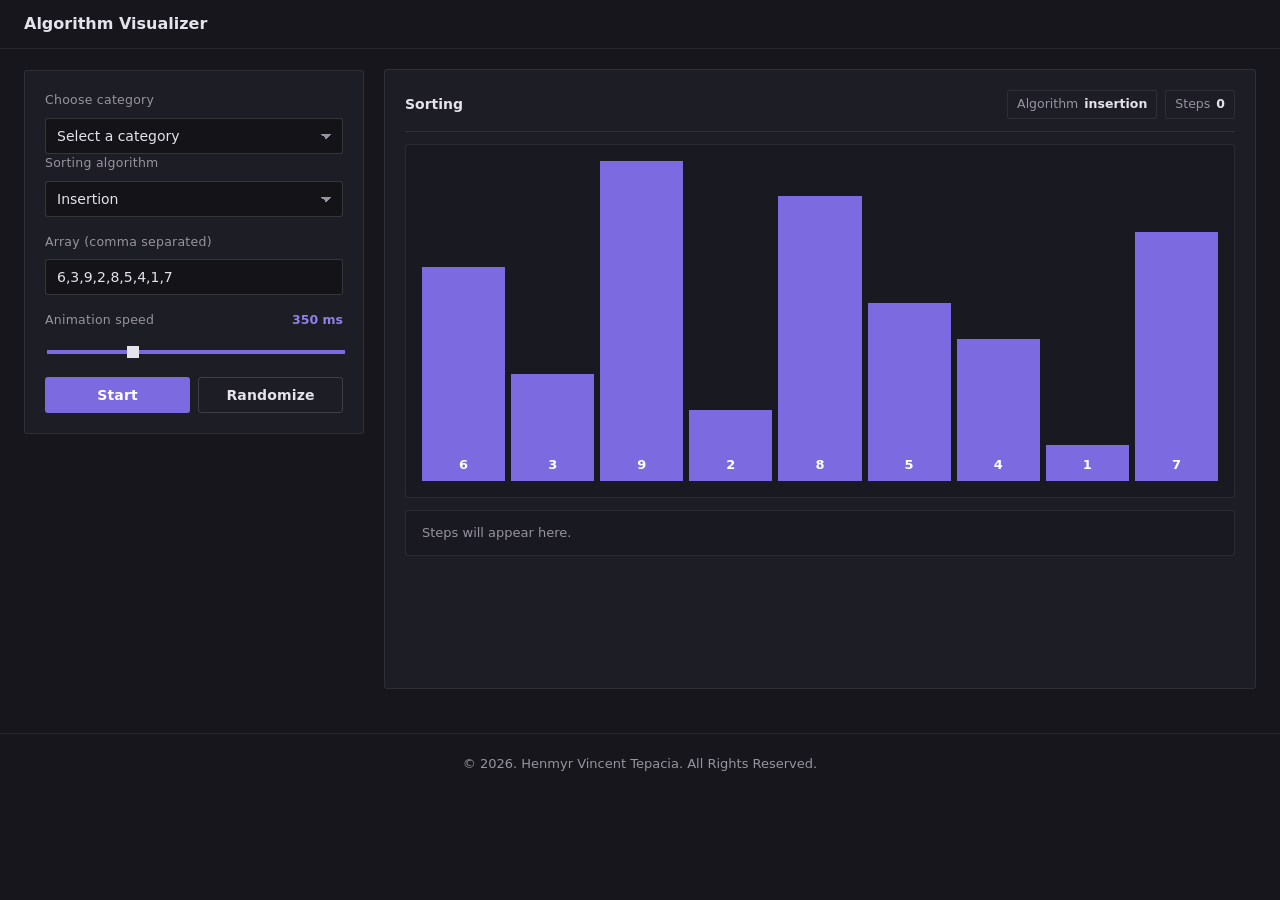
<file: index.html>
<!DOCTYPE html>
<html lang="en">
<head>
  <meta charset="utf-8"/>
  <meta content="width=device-width,initial-scale=1" name="viewport"/>
  <title>Algorithm Visualizer</title>
  <link rel="stylesheet" href="styles.css"/>
</head>
<body>
<header>
  <h1>Algorithm Visualizer</h1>
</header>

<main>
  <!-- ============================ CONTROLS ============================ -->
  <div class="left">
    <div class="card">
      <div class="field">
        <label for="category">Choose category</label>
        <select id="category">
          <option value="">Select a category</option>
          <option value="sort">Sorting</option>
          <option value="search">Searching</option>
          <option value="string">String Searching</option>
          <option value="greedy">Greedy Algorithms</option>
          <option value="graph">Graph Algorithms</option>
          <option value="converter">Number Converters</option>
          <option value="prime">Prime</option>
          <option value="crypto">Cryptography</option>
          <option value="more">More</option>
        </select>
      </div>

      <!-- --------------------------- SORT --------------------------- -->
      <div class="section" id="sortSettings">
        <div class="field">
          <label for="sortAlgo">Sorting algorithm</label>
          <select id="sortAlgo">
            <option value="insertion">Insertion</option>
            <option value="selection">Selection</option>
            <option value="bubble">Bubble</option>
            <option value="merge">Merge</option>
            <option value="quick">Quick</option>
            <option value="heap">Heap</option>
            <option value="counting">Counting</option>
            <option value="radix">Radix</option>
            <option value="bucket">Bucket</option>
            <option value="shell">Shell</option>
            <option value="comb">Comb</option>
            <option value="tim">Tim</option>
            <option value="tree">Tree</option>
            <option value="tournament">Tournament</option>
          </select>
        </div>
        <div class="field">
          <label for="sortArray">Array (comma separated)</label>
          <input id="sortArray" value="6,3,9,2,8,5,4,1,7"/>
        </div>
        <div class="field">
          <div class="field-row">
            <label for="delayInput">Animation speed</label>
            <span class="field-value" id="speedPill">250 ms</span>
          </div>
          <input id="delayInput" type="range" min="20" max="1200" step="10" value="350"/>
        </div>
        <div class="controls">
          <button id="sortStartBtn">Start</button>
          <button id="sortRandBtn" class="ghost">Randomize</button>
        </div>
      </div>

      <!-- --------------------------- SEARCH --------------------------- -->
      <div class="section" id="searchSettings">
        <div class="field">
          <label for="searchAlgo">Search algorithm</label>
          <select id="searchAlgo">
            <option value="linear">Linear</option>
            <option value="binary">Binary</option>
            <option value="jump">Jump</option>
            <option value="exponential">Exponential</option>
            <option value="interpolation">Interpolation</option>
            <option value="ternary">Ternary</option>
            <option value="fibonacci">Fibonacci</option>
          </select>
        </div>
        <div class="field">
          <label for="searchArray">Array (comma separated)</label>
          <input id="searchArray" value="1,3,5,7,9,11"/>
        </div>
        <div class="field">
          <label for="searchTarget">Target</label>
          <input id="searchTarget" value="7"/>
        </div>
        <div class="controls">
          <button id="searchStartBtn">Start</button>
          <button id="searchResetBtn" class="ghost">Reset</button>
        </div>
      </div>

      <!-- --------------------------- STRING --------------------------- -->
      <div class="section" id="stringSettings">
        <div class="field">
          <label for="stringAlgo">String algorithm</label>
          <select id="stringAlgo">
            <option value="naive">Naive</option>
            <option value="kmp">KMP</option>
            <option value="rabin">Rabin-Karp</option>
            <option value="bm">Boyer-Moore (Bad Character)</option>
          </select>
        </div>
        <div class="field">
          <label for="textInput">Text</label>
          <input id="textInput" value="ababcabcabababd"/>
        </div>
        <div class="field">
          <label for="patternInput">Pattern</label>
          <input id="patternInput" value="ababd"/>
        </div>
        <div class="controls">
          <button id="stringStartBtn">Start</button>
          <button id="stringResetBtn" class="ghost">Reset</button>
        </div>
      </div>

      <!-- --------------------------- GREEDY --------------------------- -->
      <div class="section" id="greedySettings">
        <div class="field">
          <label for="greedyAlgo">Greedy algorithm</label>
          <select id="greedyAlgo">
            <option value="activity">Activity Selection</option>
            <option value="knapsack">0/1 Knapsack</option>
            <option value="egypt">Egyptian Fraction</option>
            <option value="jobseq">Job Sequencing</option>
            <option value="huffman">Huffman Coding</option>
          </select>
        </div>

        <div id="g-activity">
          <div class="field">
            <label for="activityInput">Activities (start,end;start,end;...)</label>
            <input id="activityInput" value="1,3;2,5;4,7;6,9;8,10;0,2"/>
          </div>
          <div class="controls">
            <button id="activityStartBtn">Run Activity Selection</button>
          </div>
        </div>

        <div id="g-knapsack" style="display:none">
          <div class="field">
            <label for="knapItems">Items (weight,value;weight,value;...)</label>
            <input id="knapItems" value="2,10;3,15;5,20;7,25;1,5"/>
          </div>
          <div class="field">
            <label for="knapCapacity">Capacity</label>
            <input id="knapCapacity" type="number" value="15" min="1"/>
          </div>
          <div class="controls">
            <button id="knapStartBtn">Solve Knapsack</button>
          </div>
        </div>

        <div id="g-egypt" style="display:none">
          <div class="field">
            <label for="egyptNum">Numerator</label>
            <input id="egyptNum" type="number" value="6"/>
          </div>
          <div class="field">
            <label for="egyptDen">Denominator</label>
            <input id="egyptDen" type="number" value="14"/>
          </div>
          <div class="controls">
            <button id="egyptStartBtn">Decompose</button>
          </div>
        </div>

        <div id="g-jobseq" style="display:none">
          <div class="field">
            <label for="jobInput">Jobs (id,deadline,profit;...)</label>
            <input id="jobInput" value="a,2,100;b,1,19;c,2,27;d,1,25;e,3,15"/>
          </div>
          <div class="controls">
            <button id="jobStartBtn">Schedule Jobs</button>
          </div>
        </div>

        <div id="g-huffman" style="display:none">
          <div class="field">
            <label for="hufInput">Text for Huffman coding</label>
            <input id="hufInput" value="hello world"/>
          </div>
          <div class="controls">
            <button id="runHufBtn">Build Huffman Tree</button>
          </div>
        </div>
      </div>

      <!-- -------------------------- CONVERTER -------------------------- -->
      <div class="section" id="converterSettings">
        <div class="field">
          <label for="convMode">Mode</label>
          <select id="convMode">
            <option value="dec2others">Decimal to Binary / Octal / Hex</option>
            <option value="bin2others">Binary to Octal / Decimal / Hex</option>
            <option value="oct2others">Octal to Binary / Decimal / Hex</option>
            <option value="hex2others">Hex to Binary / Octal / Decimal</option>
            <option value="math">Arithmetic Operation</option>
            <option value="modulo">Modulo Operation</option>
          </select>
        </div>

        <div id="regularConversion">
          <div class="field">
            <label id="convInputLabel" for="convInput">Enter value</label>
            <input id="convInput" value="123"/>
          </div>
        </div>

        <div id="mathOperations" style="display:none">
          <div class="field">
            <label for="mathOperation">Operation</label>
            <select id="mathOperation">
              <option value="add">Addition</option>
              <option value="subtract">Subtraction</option>
              <option value="multiply">Multiplication</option>
              <option value="divide">Division</option>
            </select>
          </div>
          <div class="field">
            <label for="mathBase">Base</label>
            <select id="mathBase">
              <option value="2">Binary (Base 2)</option>
              <option value="8">Octal (Base 8)</option>
              <option value="10" selected>Decimal (Base 10)</option>
              <option value="16">Hexadecimal (Base 16)</option>
            </select>
          </div>
          <div class="field">
            <label for="mathNum1">Operands</label>
            <div class="inline-inputs">
              <input type="text" id="mathNum1" placeholder="e.g. 1011.101"/>
              <span class="op" id="mathOpSymbol">+</span>
              <input type="text" id="mathNum2" placeholder="e.g. 110.011"/>
            </div>
            <div class="hint">Floating point values are supported.</div>
          </div>
        </div>

        <div id="moduloOperations" style="display:none">
          <div class="field">
            <label for="moduloBase">Base</label>
            <select id="moduloBase">
              <option value="2">Binary (Base 2)</option>
              <option value="8">Octal (Base 8)</option>
              <option value="10" selected>Decimal (Base 10)</option>
              <option value="16">Hexadecimal (Base 16)</option>
            </select>
          </div>
          <div class="field">
            <label for="moduloNum1">Operands</label>
            <div class="inline-inputs">
              <input type="text" id="moduloNum1" placeholder="Dividend"/>
              <span class="op">mod</span>
              <input type="text" id="moduloNum2" placeholder="Divisor"/>
            </div>
            <div class="hint">Modulo accepts whole numbers only.</div>
          </div>
        </div>

        <div class="controls" id="regularConversionButton">
          <button id="convRunBtn">Convert</button>
        </div>
      </div>

      <!-- ---------------------------- GRAPH ---------------------------- -->
      <div class="section" id="graphSettings">
        <div class="field">
          <div class="field-row">
            <label for="nodeCount">Number of nodes</label>
            <span class="field-value" id="nodeCountLabel">6</span>
          </div>
          <div class="stepper">
            <button class="ghost icon" id="nodeMinusBtn" title="Remove a node">-</button>
            <input id="nodeCount" type="number" value="6" min="2" max="26"/>
            <button class="ghost icon" id="nodePlusBtn" title="Add a node">+</button>
          </div>
        </div>

        <div class="field">
          <label>Node values</label>
          <div class="node-values" id="nodeValues"></div>
          <div class="hint">Type a new number in any chip, or double-click a node on the canvas.</div>
        </div>

        <div class="field">
          <div class="field-row">
            <label for="edgeDensity">Edge density</label>
            <span class="field-value" id="edgeDensityLabel">60%</span>
          </div>
          <input id="edgeDensity" type="range" min="10" max="100" step="5" value="60"/>
        </div>

        <div class="field">
          <label for="graphAlgo">Algorithm</label>
          <select id="graphAlgo">
            <option value="kruskal">Kruskal</option>
            <option value="prim">Prim</option>
            <option value="boruvka">Boruvka</option>
            <option value="dijkstra">Dijkstra</option>
            <option value="dial">Dial</option>
          </select>
        </div>

        <div class="field">
          <div class="field-row">
            <label for="graphDelay">Animation speed</label>
            <span class="field-value" id="graphSpeedLabel">600 ms</span>
          </div>
          <input id="graphDelay" type="range" min="80" max="1600" step="20" value="600"/>
        </div>

        <div class="controls">
          <button id="runGraphBtn">Run Algorithm</button>
          <button id="genGraphBtn" class="ghost">New Graph</button>
        </div>
        <div class="hint" id="graphInfo">Generate a graph to begin.</div>
      </div>

      <!-- ---------------------------- PRIME ---------------------------- -->
      <div class="section" id="primeSettings">
        <div class="field">
          <label for="primeAlgo">Prime algorithm</label>
          <select id="primeAlgo">
            <option value="trial">Trial Division</option>
            <option value="sieve">Sieve of Eratosthenes</option>
            <option value="fermat">Fermat Test</option>
            <option value="miller">Miller-Rabin</option>
            <option value="aks">AKS (simplified)</option>
          </select>
        </div>
        <div class="field">
          <label for="primeN">Enter a value</label>
          <input id="primeN" type="number" value="50" min="2"/>
        </div>
        <div class="controls">
          <button id="primeStartBtn">Start</button>
        </div>
      </div>

      <!-- --------------------------- CRYPTO --------------------------- -->
      <div class="section" id="cryptoSettings">
        <div class="field">
          <label for="cryptoAlgo">Cipher algorithm</label>
          <select id="cryptoAlgo">
            <option value="caesar">Caesar Cipher</option>
            <option value="railfence">Rail Fence Cipher</option>
            <option value="onetimepad">One-Time Pad</option>
            <option value="columnar">Columnar Transposition</option>
            <option value="vernam">Vernam Cipher</option>
            <option value="playfair">Playfair Cipher</option>
            <option value="vigenere">Vigenere Cipher</option>
            <option value="affine">Affine Cipher</option>
            <option value="scytale">Scytale Cipher</option>
            <option value="hill">Hill Cipher</option>
            <option value="substitution">Substitution Cipher</option>
            <option value="transposition">Transposition Cipher</option>
            <option value="sha256">SHA-256 Hash</option>
            <option value="monoalphabetic">Monoalphabetic Cipher</option>
            <option value="polyalphabetic">Polyalphabetic Cipher</option>
            <option value="product">Product Cipher</option>
            <option value="rsa">RSA Algorithm</option>
            <option value="diffiehellman">Diffie-Hellman Key Exchange</option>
          </select>
        </div>
        <div class="field">
          <label for="cryptoInput">Input text</label>
          <input id="cryptoInput" value="HELLO WORLD" placeholder="Enter text to process"/>
        </div>
        <div class="field" id="cryptoKeyContainer">
          <label for="cryptoKey">Key</label>
          <input id="cryptoKey" value="3" placeholder="Enter key"/>
        </div>
        <div id="cryptoAdditionalInputs" style="display:none"></div>
        <div class="controls">
          <button id="cryptoEncryptBtn">Encrypt</button>
          <button id="cryptoDecryptBtn" class="ghost">Decrypt</button>
          <button id="cryptoAnalyzeBtn" class="ghost" style="display:none">Analyze</button>
        </div>
      </div>

      <!-- ---------------------------- MORE ---------------------------- -->
      <div class="section" id="moreSettings">
        <div class="field">
          <label for="moreAlgo">More algorithms</label>
          <select id="moreAlgo">
            <option value="gcd">GCD &amp; LCM (Euclidean)</option>
            <option value="lcm">LCM Calculation</option>
            <option value="extended-euclidean">Extended Euclidean</option>
            <option value="chinese-remainder">Chinese Remainder Theorem</option>
          </select>
        </div>
        <div class="field">
          <label for="moreA">First input</label>
          <input id="moreA" placeholder="a / first number"/>
        </div>
        <div class="field">
          <label for="moreB">Second input</label>
          <input id="moreB" placeholder="b / second number"/>
          <div class="hint">Chinese Remainder Theorem: enter pairs such as 2,3;3,5;2,7</div>
        </div>
        <div class="controls">
          <button id="moreStartBtn">Start</button>
          <button id="moreResetBtn" class="ghost">Reset</button>
        </div>
      </div>
    </div>
  </div>

  <!-- ============================ VISUALS ============================ -->
  <div class="vis card" id="visualArea">

    <!-- Sorting -->
    <div class="vis-panel" id="sortVis" style="display:none">
      <div class="vis-head">
        <h2>Sorting</h2>
        <div class="vis-meta">
          <span class="pill">Algorithm <b id="curSortAlgo">-</b></span>
          <span class="pill">Steps <b id="stepCount">0</b></span>
        </div>
      </div>
      <div class="stage">
        <div class="bars" id="barsArea"></div>
      </div>
      <div id="treeCanvasWrap" style="display:none">
        <canvas height="400" id="treeCanvas" width="1200"></canvas>
      </div>
      <div class="outputBox log small" id="sortLog">Steps will appear here.</div>
    </div>

    <!-- Searching -->
    <div class="vis-panel" id="searchVis" style="display:none">
      <div class="vis-head">
        <h2>Searching</h2>
      </div>
      <div class="stage">
        <div class="sboxes" id="searchBoxes"></div>
      </div>
      <div class="outputBox" id="searchResult">Status: idle</div>
      <div class="outputBox log small" id="searchLog">Steps will appear here.</div>
    </div>

    <!-- String -->
    <div class="vis-panel" id="stringVis" style="display:none">
      <div class="vis-head">
        <h2>String Searching</h2>
      </div>
      <div class="stage">
        <div class="textBox" id="textBox"></div>
      </div>
      <div class="outputBox" id="stringResult">Status: idle</div>
      <div class="outputBox log small" id="stringLog">Steps will appear here.</div>
    </div>

    <!-- Greedy -->
    <div class="vis-panel" id="greedyVis" style="display:none">
      <div class="vis-head">
        <h2>Greedy Algorithms</h2>
      </div>

      <div id="g-activity-vis" style="display:none">
        <div class="outputBox" id="g-activity-result">No result yet.</div>
        <div class="outputBox log small" id="g-activity-steps" style="margin-top:12px">Steps will appear here.</div>
      </div>

      <div id="g-knap-vis" style="display:none">
        <div class="outputBox" id="g-knap-result">No result yet.</div>
        <div class="outputBox log small" id="g-knap-steps" style="margin-top:12px">Steps will appear here.</div>
      </div>

      <div id="g-egypt-vis" style="display:none">
        <div class="outputBox" id="g-egypt-result">No result yet.</div>
        <div class="outputBox log small" id="g-egypt-steps" style="margin-top:12px">Steps will appear here.</div>
      </div>

      <div id="g-job-vis" style="display:none">
        <div class="outputBox" id="g-job-result">No result yet.</div>
        <div class="outputBox log small" id="g-job-steps" style="margin-top:12px">Steps will appear here.</div>
      </div>

      <div id="g-huf-vis" style="display:none">
        <div class="zoom-controls">
          <span>Zoom</span>
          <span id="zoomLevel">100%</span>
          <span style="margin-left:auto">Scroll to zoom, drag to pan, double-click to reset</span>
        </div>
        <div class="canvas-container" style="height:520px; margin-top:12px">
          <canvas id="hufCanvas"></canvas>
        </div>
        <div class="outputBox" id="hufVisBox" style="margin-top:12px">No result yet.</div>
      </div>
    </div>

    <!-- Converter -->
    <div class="vis-panel" id="converterVis" style="display:none">
      <div class="vis-head">
        <h2>Number Converters</h2>
      </div>
      <div class="outputBox" id="converterOutput">No conversion yet.</div>
      <div class="centered-steps-container">
        <div class="math-steps" id="mathStepsBox" style="display:none">
          <label>Calculation steps</label>
          <div class="steps-content" id="mathStepsContent">No calculation steps yet.</div>
        </div>
      </div>
    </div>

    <!-- Graph -->
    <div class="vis-panel" id="graphVis" style="display:none">
      <div class="vis-head">
        <h2>Graph Algorithms</h2>
        <div class="vis-meta">
          <span class="pill">Nodes <b id="graphNodeStat">0</b></span>
          <span class="pill">Edges <b id="graphEdgeStat">0</b></span>
        </div>
      </div>
      <div class="graph-stage" id="graphStage">
        <canvas id="graphCanvas"></canvas>
      </div>
      <div class="hint">Drag a node to move it. Double-click a node to change its number, or double-click an edge weight to change it.</div>
      <div class="outputBox" id="graphResult">No graph generated.</div>
      <div class="outputBox log small" id="graphSteps">Steps will appear here.</div>
    </div>

    <!-- Prime -->
    <div class="vis-panel" id="primeVis" style="display:none">
      <div class="vis-head">
        <h2>Prime</h2>
      </div>
      <div class="stage">
        <div class="gridNums" id="primeGrid"></div>
      </div>
      <div class="outputBox log small" id="primeLog">Steps will appear here.</div>
    </div>

    <!-- Crypto -->
    <div class="vis-panel" id="cryptoVis" style="display:none">
      <div class="vis-head">
        <h2>Cryptography</h2>
      </div>
      <div class="outputBox" id="cryptoResult">No operation performed yet.</div>
      <div class="outputBox log small" id="cryptoSteps">Steps will appear here.</div>
      <div class="outputBox log small" id="cryptoDetails">Additional details will appear here.</div>
    </div>

    <!-- More -->
    <div class="vis-panel" id="moreVis" style="display:none">
      <div class="vis-head">
        <h2>More Algorithms</h2>
      </div>
      <div class="outputBox" id="moreLog">Idle</div>
      <div class="outputBox log small" id="moreVisBox">Results will appear here.</div>
    </div>

  </div>
</main>

<footer>&copy; 2026. Henmyr Vincent Tepacia. All Rights Reserved.</footer>
<script src="app.js"></script>
</body>
</html>
</file>
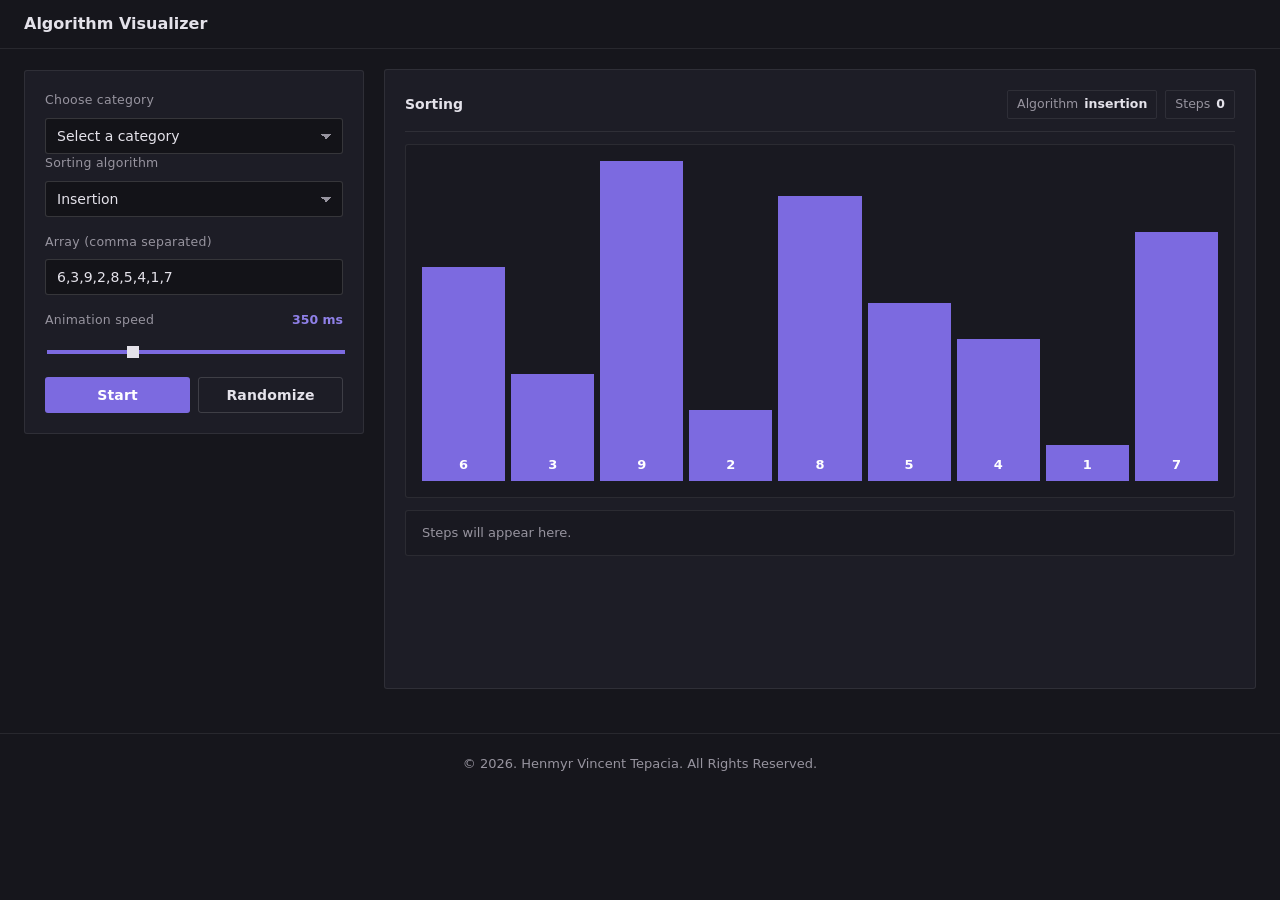
<file: public/index.html>
<!DOCTYPE html>
<html lang="en">
<head>
  <meta charset="utf-8"/>
  <meta content="width=device-width,initial-scale=1" name="viewport"/>
  <title>Algorithm Visualizer</title>
  <link rel="stylesheet" href="styles.css"/>
</head>
<body>
<header>
  <h1>Algorithm Visualizer</h1>
</header>

<main>
  <!-- ============================ CONTROLS ============================ -->
  <div class="left">
    <div class="card">
      <div class="field">
        <label for="category">Choose category</label>
        <select id="category">
          <option value="">Select a category</option>
          <option value="sort">Sorting</option>
          <option value="search">Searching</option>
          <option value="string">String Searching</option>
          <option value="greedy">Greedy Algorithms</option>
          <option value="graph">Graph Algorithms</option>
          <option value="converter">Number Converters</option>
          <option value="prime">Prime</option>
          <option value="crypto">Cryptography</option>
          <option value="more">More</option>
        </select>
      </div>

      <!-- ---------------------------- SORT ---------------------------- -->
      <div class="section" id="sortSettings">
        <div class="field">
          <label for="sortAlgo">Sorting algorithm</label>
          <select id="sortAlgo">
            <option value="insertion">Insertion</option>
            <option value="selection">Selection</option>
            <option value="bubble">Bubble</option>
            <option value="merge">Merge</option>
            <option value="quick">Quick</option>
            <option value="heap">Heap</option>
            <option value="counting">Counting</option>
            <option value="radix">Radix</option>
            <option value="bucket">Bucket</option>
            <option value="shell">Shell</option>
            <option value="comb">Comb</option>
            <option value="tim">Tim</option>
            <option value="tree">Tree</option>
            <option value="tournament">Tournament</option>
          </select>
        </div>
        <div class="field">
          <label for="sortArray">Array (comma separated)</label>
          <input id="sortArray" value="6,3,9,2,8,5,4,1,7"/>
        </div>
        <div class="field">
          <div class="field-row">
            <label for="delayInput">Animation speed</label>
            <span class="field-value" id="speedPill">250 ms</span>
          </div>
          <input id="delayInput" type="range" min="20" max="1200" step="10" value="350"/>
        </div>
        <div class="controls">
          <button id="sortStartBtn">Start</button>
          <button id="sortRandBtn" class="ghost">Randomize</button>
        </div>
      </div>

      <!-- --------------------------- SEARCH --------------------------- -->
      <div class="section" id="searchSettings">
        <div class="field">
          <label for="searchAlgo">Search algorithm</label>
          <select id="searchAlgo">
            <option value="linear">Linear</option>
            <option value="binary">Binary</option>
            <option value="jump">Jump</option>
            <option value="exponential">Exponential</option>
            <option value="interpolation">Interpolation</option>
            <option value="ternary">Ternary</option>
            <option value="fibonacci">Fibonacci</option>
          </select>
        </div>
        <div class="field">
          <label for="searchArray">Array (comma separated)</label>
          <input id="searchArray" value="1,3,5,7,9,11"/>
        </div>
        <div class="field">
          <label for="searchTarget">Target</label>
          <input id="searchTarget" value="7"/>
        </div>
        <div class="controls">
          <button id="searchStartBtn">Start</button>
          <button id="searchResetBtn" class="ghost">Reset</button>
        </div>
      </div>

      <!-- --------------------------- STRING --------------------------- -->
      <div class="section" id="stringSettings">
        <div class="field">
          <label for="stringAlgo">String algorithm</label>
          <select id="stringAlgo">
            <option value="naive">Naive</option>
            <option value="kmp">KMP</option>
            <option value="rabin">Rabin-Karp</option>
            <option value="bm">Boyer-Moore (Bad Character)</option>
          </select>
        </div>
        <div class="field">
          <label for="textInput">Text</label>
          <input id="textInput" value="ababcabcabababd"/>
        </div>
        <div class="field">
          <label for="patternInput">Pattern</label>
          <input id="patternInput" value="ababd"/>
        </div>
        <div class="controls">
          <button id="stringStartBtn">Start</button>
          <button id="stringResetBtn" class="ghost">Reset</button>
        </div>
      </div>

      <!-- --------------------------- GREEDY --------------------------- -->
      <div class="section" id="greedySettings">
        <div class="field">
          <label for="greedyAlgo">Greedy algorithm</label>
          <select id="greedyAlgo">
            <option value="activity">Activity Selection</option>
            <option value="knapsack">0/1 Knapsack</option>
            <option value="egypt">Egyptian Fraction</option>
            <option value="jobseq">Job Sequencing</option>
            <option value="huffman">Huffman Coding</option>
          </select>
        </div>

        <div id="g-activity">
          <div class="field">
            <label for="activityInput">Activities (start,end;start,end;...)</label>
            <input id="activityInput" value="1,3;2,5;4,7;6,9;8,10;0,2"/>
          </div>
          <div class="controls">
            <button id="activityStartBtn">Run Activity Selection</button>
          </div>
        </div>

        <div id="g-knapsack" style="display:none">
          <div class="field">
            <label for="knapItems">Items (weight,value;weight,value;...)</label>
            <input id="knapItems" value="2,10;3,15;5,20;7,25;1,5"/>
          </div>
          <div class="field">
            <label for="knapCapacity">Capacity</label>
            <input id="knapCapacity" type="number" value="15" min="1"/>
          </div>
          <div class="controls">
            <button id="knapStartBtn">Solve Knapsack</button>
          </div>
        </div>

        <div id="g-egypt" style="display:none">
          <div class="field">
            <label for="egyptNum">Numerator</label>
            <input id="egyptNum" type="number" value="6"/>
          </div>
          <div class="field">
            <label for="egyptDen">Denominator</label>
            <input id="egyptDen" type="number" value="14"/>
          </div>
          <div class="controls">
            <button id="egyptStartBtn">Decompose</button>
          </div>
        </div>

        <div id="g-jobseq" style="display:none">
          <div class="field">
            <label for="jobInput">Jobs (id,deadline,profit;...)</label>
            <input id="jobInput" value="a,2,100;b,1,19;c,2,27;d,1,25;e,3,15"/>
          </div>
          <div class="controls">
            <button id="jobStartBtn">Schedule Jobs</button>
          </div>
        </div>

        <div id="g-huffman" style="display:none">
          <div class="field">
            <label for="hufInput">Text for Huffman coding</label>
            <input id="hufInput" value="hello world"/>
          </div>
          <div class="controls">
            <button id="runHufBtn">Build Huffman Tree</button>
          </div>
        </div>
      </div>

      <!-- -------------------------- CONVERTER -------------------------- -->
      <div class="section" id="converterSettings">
        <div class="field">
          <label for="convMode">Mode</label>
          <select id="convMode">
            <option value="dec2others">Decimal to Binary / Octal / Hex</option>
            <option value="bin2others">Binary to Octal / Decimal / Hex</option>
            <option value="oct2others">Octal to Binary / Decimal / Hex</option>
            <option value="hex2others">Hex to Binary / Octal / Decimal</option>
            <option value="math">Arithmetic Operation</option>
            <option value="modulo">Modulo Operation</option>
          </select>
        </div>

        <div id="regularConversion">
          <div class="field">
            <label id="convInputLabel" for="convInput">Enter value</label>
            <input id="convInput" value="123"/>
          </div>
        </div>

        <div id="mathOperations" style="display:none">
          <div class="field">
            <label for="mathOperation">Operation</label>
            <select id="mathOperation">
              <option value="add">Addition</option>
              <option value="subtract">Subtraction</option>
              <option value="multiply">Multiplication</option>
              <option value="divide">Division</option>
            </select>
          </div>
          <div class="field">
            <label for="mathBase">Base</label>
            <select id="mathBase">
              <option value="2">Binary (Base 2)</option>
              <option value="8">Octal (Base 8)</option>
              <option value="10" selected>Decimal (Base 10)</option>
              <option value="16">Hexadecimal (Base 16)</option>
            </select>
          </div>
          <div class="field">
            <label for="mathNum1">Operands</label>
            <div class="inline-inputs">
              <input type="text" id="mathNum1" placeholder="e.g. 1011.101"/>
              <span class="op" id="mathOpSymbol">+</span>
              <input type="text" id="mathNum2" placeholder="e.g. 110.011"/>
            </div>
            <div class="hint">Floating point values are supported.</div>
          </div>
        </div>

        <div id="moduloOperations" style="display:none">
          <div class="field">
            <label for="moduloBase">Base</label>
            <select id="moduloBase">
              <option value="2">Binary (Base 2)</option>
              <option value="8">Octal (Base 8)</option>
              <option value="10" selected>Decimal (Base 10)</option>
              <option value="16">Hexadecimal (Base 16)</option>
            </select>
          </div>
          <div class="field">
            <label for="moduloNum1">Operands</label>
            <div class="inline-inputs">
              <input type="text" id="moduloNum1" placeholder="Dividend"/>
              <span class="op">mod</span>
              <input type="text" id="moduloNum2" placeholder="Divisor"/>
            </div>
            <div class="hint">Modulo accepts whole numbers only.</div>
          </div>
        </div>

        <div class="controls" id="regularConversionButton">
          <button id="convRunBtn">Convert</button>
        </div>
      </div>

      <!-- ---------------------------- GRAPH ---------------------------- -->
      <div class="section" id="graphSettings">
        <div class="field">
          <div class="field-row">
            <label for="nodeCount">Number of nodes</label>
            <span class="field-value" id="nodeCountLabel">6</span>
          </div>
          <div class="stepper">
            <button class="ghost icon" id="nodeMinusBtn" title="Remove a node">-</button>
            <input id="nodeCount" type="number" value="6" min="2" max="26"/>
            <button class="ghost icon" id="nodePlusBtn" title="Add a node">+</button>
          </div>
        </div>

        <div class="field">
          <label>Node values</label>
          <div class="node-values" id="nodeValues"></div>
          <div class="hint">Type a new number in any chip, or double-click a node on the canvas.</div>
        </div>

        <div class="field">
          <div class="field-row">
            <label for="edgeDensity">Edge density</label>
            <span class="field-value" id="edgeDensityLabel">60%</span>
          </div>
          <input id="edgeDensity" type="range" min="10" max="100" step="5" value="60"/>
        </div>

        <div class="field">
          <label for="graphAlgo">Algorithm</label>
          <select id="graphAlgo">
            <option value="kruskal">Kruskal</option>
            <option value="prim">Prim</option>
            <option value="boruvka">Boruvka</option>
            <option value="dijkstra">Dijkstra</option>
            <option value="dial">Dial</option>
          </select>
        </div>

        <div class="field">
          <div class="field-row">
            <label for="graphDelay">Animation speed</label>
            <span class="field-value" id="graphSpeedLabel">600 ms</span>
          </div>
          <input id="graphDelay" type="range" min="80" max="1600" step="20" value="600"/>
        </div>

        <div class="controls">
          <button id="runGraphBtn">Run Algorithm</button>
          <button id="genGraphBtn" class="ghost">New Graph</button>
        </div>
        <div class="hint" id="graphInfo">Generate a graph to begin.</div>
      </div>

      <!-- ---------------------------- PRIME ---------------------------- -->
      <div class="section" id="primeSettings">
        <div class="field">
          <label for="primeAlgo">Prime algorithm</label>
          <select id="primeAlgo">
            <option value="trial">Trial Division</option>
            <option value="sieve">Sieve of Eratosthenes</option>
            <option value="fermat">Fermat Test</option>
            <option value="miller">Miller-Rabin</option>
            <option value="aks">AKS (simplified)</option>
          </select>
        </div>
        <div class="field">
          <label for="primeN">Enter a value</label>
          <input id="primeN" type="number" value="50" min="2"/>
        </div>
        <div class="controls">
          <button id="primeStartBtn">Start</button>
        </div>
      </div>

      <!-- --------------------------- CRYPTO --------------------------- -->
      <div class="section" id="cryptoSettings">
        <div class="field">
          <label for="cryptoAlgo">Cipher algorithm</label>
          <select id="cryptoAlgo">
            <option value="caesar">Caesar Cipher</option>
            <option value="railfence">Rail Fence Cipher</option>
            <option value="onetimepad">One-Time Pad</option>
            <option value="columnar">Columnar Transposition</option>
            <option value="vernam">Vernam Cipher</option>
            <option value="playfair">Playfair Cipher</option>
            <option value="vigenere">Vigenere Cipher</option>
            <option value="affine">Affine Cipher</option>
            <option value="scytale">Scytale Cipher</option>
            <option value="hill">Hill Cipher</option>
            <option value="substitution">Substitution Cipher</option>
            <option value="transposition">Transposition Cipher</option>
            <option value="sha256">SHA-256 Hash</option>
            <option value="monoalphabetic">Monoalphabetic Cipher</option>
            <option value="polyalphabetic">Polyalphabetic Cipher</option>
            <option value="product">Product Cipher</option>
            <option value="rsa">RSA Algorithm</option>
            <option value="diffiehellman">Diffie-Hellman Key Exchange</option>
          </select>
        </div>
        <div class="field">
          <label for="cryptoInput">Input text</label>
          <input id="cryptoInput" value="HELLO WORLD" placeholder="Enter text to process"/>
        </div>
        <div class="field" id="cryptoKeyContainer">
          <label for="cryptoKey">Key</label>
          <input id="cryptoKey" value="3" placeholder="Enter key"/>
        </div>
        <div id="cryptoAdditionalInputs" style="display:none"></div>
        <div class="controls">
          <button id="cryptoEncryptBtn">Encrypt</button>
          <button id="cryptoDecryptBtn" class="ghost">Decrypt</button>
          <button id="cryptoAnalyzeBtn" class="ghost" style="display:none">Analyze</button>
        </div>
      </div>

      <!-- ---------------------------- MORE ---------------------------- -->
      <div class="section" id="moreSettings">
        <div class="field">
          <label for="moreAlgo">More algorithms</label>
          <select id="moreAlgo">
            <option value="gcd">GCD &amp; LCM (Euclidean)</option>
            <option value="lcm">LCM Calculation</option>
            <option value="extended-euclidean">Extended Euclidean</option>
            <option value="chinese-remainder">Chinese Remainder Theorem</option>
          </select>
        </div>
        <div class="field">
          <label for="moreA">First input</label>
          <input id="moreA" placeholder="a / first number"/>
        </div>
        <div class="field">
          <label for="moreB">Second input</label>
          <input id="moreB" placeholder="b / second number"/>
          <div class="hint">Chinese Remainder Theorem: enter pairs such as 2,3;3,5;2,7</div>
        </div>
        <div class="controls">
          <button id="moreStartBtn">Start</button>
          <button id="moreResetBtn" class="ghost">Reset</button>
        </div>
      </div>
    </div>
  </div>

  <!-- ============================ VISUALS ============================ -->
  <div class="vis card" id="visualArea">

    <!-- Sorting -->
    <div class="vis-panel" id="sortVis" style="display:none">
      <div class="vis-head">
        <h2>Sorting</h2>
        <div class="vis-meta">
          <span class="pill">Algorithm <b id="curSortAlgo">-</b></span>
          <span class="pill">Steps <b id="stepCount">0</b></span>
        </div>
      </div>
      <div class="stage">
        <div class="bars" id="barsArea"></div>
      </div>
      <div id="treeCanvasWrap" style="display:none">
        <canvas height="400" id="treeCanvas" width="1200"></canvas>
      </div>
      <div class="outputBox log small" id="sortLog">Steps will appear here.</div>
    </div>

    <!-- Searching -->
    <div class="vis-panel" id="searchVis" style="display:none">
      <div class="vis-head">
        <h2>Searching</h2>
      </div>
      <div class="stage">
        <div class="sboxes" id="searchBoxes"></div>
      </div>
      <div class="outputBox" id="searchResult">Status: idle</div>
      <div class="outputBox log small" id="searchLog">Steps will appear here.</div>
    </div>

    <!-- String -->
    <div class="vis-panel" id="stringVis" style="display:none">
      <div class="vis-head">
        <h2>String Searching</h2>
      </div>
      <div class="stage">
        <div class="textBox" id="textBox"></div>
      </div>
      <div class="outputBox" id="stringResult">Status: idle</div>
      <div class="outputBox log small" id="stringLog">Steps will appear here.</div>
    </div>

    <!-- Greedy -->
    <div class="vis-panel" id="greedyVis" style="display:none">
      <div class="vis-head">
        <h2>Greedy Algorithms</h2>
      </div>

      <div id="g-activity-vis" style="display:none">
        <div class="outputBox" id="g-activity-result">No result yet.</div>
        <div class="outputBox log small" id="g-activity-steps" style="margin-top:12px">Steps will appear here.</div>
      </div>

      <div id="g-knap-vis" style="display:none">
        <div class="outputBox" id="g-knap-result">No result yet.</div>
        <div class="outputBox log small" id="g-knap-steps" style="margin-top:12px">Steps will appear here.</div>
      </div>

      <div id="g-egypt-vis" style="display:none">
        <div class="outputBox" id="g-egypt-result">No result yet.</div>
        <div class="outputBox log small" id="g-egypt-steps" style="margin-top:12px">Steps will appear here.</div>
      </div>

      <div id="g-job-vis" style="display:none">
        <div class="outputBox" id="g-job-result">No result yet.</div>
        <div class="outputBox log small" id="g-job-steps" style="margin-top:12px">Steps will appear here.</div>
      </div>

      <div id="g-huf-vis" style="display:none">
        <div class="zoom-controls">
          <span>Zoom</span>
          <span id="zoomLevel">100%</span>
          <span style="margin-left:auto">Scroll to zoom, drag to pan, double-click to reset</span>
        </div>
        <div class="canvas-container" style="height:520px; margin-top:12px">
          <canvas id="hufCanvas"></canvas>
        </div>
        <div class="outputBox" id="hufVisBox" style="margin-top:12px">No result yet.</div>
      </div>
    </div>

    <!-- Converter -->
    <div class="vis-panel" id="converterVis" style="display:none">
      <div class="vis-head">
        <h2>Number Converters</h2>
      </div>
      <div class="outputBox" id="converterOutput">No conversion yet.</div>
      <div class="centered-steps-container">
        <div class="math-steps" id="mathStepsBox" style="display:none">
          <label>Calculation steps</label>
          <div class="steps-content" id="mathStepsContent">No calculation steps yet.</div>
        </div>
      </div>
    </div>

    <!-- Graph -->
    <div class="vis-panel" id="graphVis" style="display:none">
      <div class="vis-head">
        <h2>Graph Algorithms</h2>
        <div class="vis-meta">
          <span class="pill">Nodes <b id="graphNodeStat">0</b></span>
          <span class="pill">Edges <b id="graphEdgeStat">0</b></span>
        </div>
      </div>
      <div class="graph-stage" id="graphStage">
        <canvas id="graphCanvas"></canvas>
      </div>
      <div class="hint">Drag a node to move it. Double-click a node to change its number, or double-click an edge weight to change it.</div>
      <div class="outputBox" id="graphResult">No graph generated.</div>
      <div class="outputBox log small" id="graphSteps">Steps will appear here.</div>
    </div>

    <!-- Prime -->
    <div class="vis-panel" id="primeVis" style="display:none">
      <div class="vis-head">
        <h2>Prime</h2>
      </div>
      <div class="stage">
        <div class="gridNums" id="primeGrid"></div>
      </div>
      <div class="outputBox log small" id="primeLog">Steps will appear here.</div>
    </div>

    <!-- Crypto -->
    <div class="vis-panel" id="cryptoVis" style="display:none">
      <div class="vis-head">
        <h2>Cryptography</h2>
      </div>
      <div class="outputBox" id="cryptoResult">No operation performed yet.</div>
      <div class="outputBox log small" id="cryptoSteps">Steps will appear here.</div>
      <div class="outputBox log small" id="cryptoDetails">Additional details will appear here.</div>
    </div>

    <!-- More -->
    <div class="vis-panel" id="moreVis" style="display:none">
      <div class="vis-head">
        <h2>More Algorithms</h2>
      </div>
      <div class="outputBox" id="moreLog">Idle</div>
      <div class="outputBox log small" id="moreVisBox">Results will appear here.</div>
    </div>

  </div>
</main>

<footer>&copy; 2026. Henmyr Vincent Tepacia. All Rights Reserved.</footer>
<script src="app.js"></script>
</body>
</html>
</file>
<file: styles.css>
:root {
  /* surfaces - neutral graphite */
  --bg: #16161c;
  --panel: #1d1d26;
  --panel-2: #191921;
  --sunken: #131318;
  --card: #1d1d26;

  /* lines */
  --line: rgba(255, 255, 255, 0.08);
  --line-strong: rgba(255, 255, 255, 0.15);

  /* type */
  --text: #e4e2ea;
  --muted: #97949f;
  --ink: #ffffff;

  /* the tertiary: blue-violet */
  --accent: #7c6ae0;
  --accent-hi: #8f80e8;
  --accent-dim: #6857c9;
  --accent-quiet: rgba(124, 106, 224, 0.15);

  /* algorithm state only */
  --warn: #d3a34a;
  --warn-quiet: rgba(211, 163, 74, 0.15);
  --danger: #cc6b64;

  /* spacing scale */
  --s1: 4px;
  --s2: 8px;
  --s3: 12px;
  --s4: 16px;
  --s5: 20px;
  --s6: 24px;
  --s7: 32px;

  /* radii - kept small so nothing reads as a floating card */
  --r-sm: 2px;
  --r-md: 3px;
  --r-lg: 3px;

  /* motion */
  --ease: cubic-bezier(0.22, 0.61, 0.36, 1);
  --t-fast: 120ms;
  --t-mid: 220ms;
  --t-slow: 260ms;
}

* { box-sizing: border-box; }

html { scroll-behavior: smooth; }

body {
  margin: 0;
  min-height: 100vh;
  background: var(--bg);
  color: var(--text);
  font-family: Inter, "Segoe UI", system-ui, -apple-system, Arial, sans-serif;
  font-size: 15px;
  line-height: 1.5;
  -webkit-font-smoothing: antialiased;
  text-rendering: optimizeLegibility;
}

/* ===================== Header / footer ===================== */

header {
  position: sticky;
  top: 0;
  z-index: 20;
  padding: var(--s3) var(--s6);
  border-bottom: 1px solid var(--line);
  background: var(--bg);
}

h1 {
  margin: 0;
  font-size: 16px;
  font-weight: 600;
  letter-spacing: 0;
}

footer {
  padding: var(--s5) var(--s4);
  color: var(--muted);
  text-align: center;
  font-size: 13px;
  border-top: 1px solid var(--line);
  margin-top: var(--s6);
}

/* ===================== Layout ===================== */

main {
  display: flex;
  align-items: flex-start;
  gap: var(--s5);
  padding: var(--s5) var(--s6);
  max-width: 1560px;
  margin: 0 auto;
}

.left {
  width: 340px;
  min-width: 300px;
  flex: none;
  position: sticky;
  top: 70px;
}

.card {
  background: var(--panel);
  border: 1px solid var(--line);
  border-radius: var(--r-lg);
  padding: var(--s5);
}

.vis {
  flex: 1;
  min-width: 0;
  min-height: 620px;
  display: flex;
  flex-direction: column;
  align-items: stretch;
  justify-content: flex-start;
  position: relative;
  padding: var(--s5);
}

/* ===================== Panel switching ===================== */

.section { display: none; }
.section.visible { display: block; }

.section.visible,
.vis-panel[style*="flex"],
.vis-panel[style*="block"] { animation: panelIn var(--t-slow) linear both; }

@keyframes panelIn {
  from { opacity: 0; }
  to   { opacity: 1; }
}

.vis-panel {
  width: 100%;
  flex-direction: column;
  gap: var(--s3);
}

/* ===================== Form rhythm (identical everywhere) ===================== */

.field { margin-top: var(--s4); }
.field:first-child { margin-top: 0; }

label {
  display: block;
  color: var(--muted);
  font-size: 12.5px;
  font-weight: 500;
  letter-spacing: 0.02em;
  margin-bottom: var(--s2);
}

.field-row {
  display: flex;
  align-items: baseline;
  justify-content: space-between;
  gap: var(--s2);
}

.field-value {
  color: var(--accent-hi);
  font-size: 12.5px;
  font-weight: 600;
  font-variant-numeric: tabular-nums;
}

.hint {
  margin-top: var(--s2);
  font-size: 12px;
  color: var(--muted);
  line-height: 1.45;
}

select,
input,
textarea {
  width: 100%;
  padding: 9px 11px;
  border-radius: var(--r-md);
  border: 1px solid var(--line-strong);
  background: var(--sunken);
  color: var(--text);
  font-family: inherit;
  font-size: 14px;
  transition: border-color var(--t-fast) var(--ease),
              background-color var(--t-fast) var(--ease);
}

input::placeholder { color: #6d6a76; }

select:hover,
input:hover,
textarea:hover { border-color: rgba(255, 255, 255, 0.24); }

select:focus-visible,
input:focus-visible,
textarea:focus-visible,
button:focus-visible {
  outline: 2px solid var(--accent);
  outline-offset: 1px;
  border-color: var(--accent);
}

select {
  appearance: none;
  cursor: pointer;
  padding-right: 32px;
  background-image: linear-gradient(45deg, transparent 50%, var(--muted) 50%),
                    linear-gradient(135deg, var(--muted) 50%, transparent 50%);
  background-position: calc(100% - 16px) calc(50% + 1px), calc(100% - 11px) calc(50% + 1px);
  background-size: 5px 5px, 5px 5px;
  background-repeat: no-repeat;
}
select option { background-color: #1d1d26; color: var(--text); }

input[type="number"] { appearance: textfield; -moz-appearance: textfield; }
input[type="number"]::-webkit-outer-spin-button,
input[type="number"]::-webkit-inner-spin-button { -webkit-appearance: none; margin: 0; }

/* range slider - same look in every category */
input[type="range"] {
  appearance: none;
  -webkit-appearance: none;
  padding: 0;
  height: 4px;
  border: none;
  border-radius: 0;
  background: var(--accent);
  cursor: pointer;
}
input[type="range"]::-webkit-slider-thumb {
  -webkit-appearance: none;
  width: 12px;
  height: 12px;
  border-radius: 0;
  background: var(--text);
  border: none;
}
input[type="range"]::-moz-range-thumb {
  width: 12px;
  height: 12px;
  border-radius: 0;
  background: var(--text);
  border: none;
}

/* ===================== Buttons (one size, one shape) ===================== */

button {
  width: 100%;
  padding: 9px 14px;
  border-radius: var(--r-md);
  border: 1px solid transparent;
  background: var(--accent);
  color: var(--ink);
  font-family: inherit;
  font-size: 14px;
  font-weight: 600;
  letter-spacing: 0.01em;
  cursor: pointer;
  transition: background-color var(--t-fast) var(--ease),
              border-color var(--t-fast) var(--ease);
}
button:hover { background: var(--accent-hi); }
button:active { background: var(--accent-dim); }
button:disabled { opacity: 0.45; cursor: not-allowed; }

button.ghost {
  background: transparent;
  border-color: var(--line-strong);
  color: var(--text);
}
button.ghost:hover { background: rgba(255, 255, 255, 0.05); border-color: rgba(255, 255, 255, 0.24); }
button.ghost:active { background: rgba(255, 255, 255, 0.02); }

button.icon {
  width: 36px;
  flex: none;
  padding: 9px 0;
  font-size: 15px;
  line-height: 1;
}

.controls {
  display: flex;
  gap: var(--s2);
  margin-top: var(--s4);
  flex-wrap: wrap;
}
.controls > button { flex: 1 1 120px; }

.stepper { display: flex; gap: var(--s2); align-items: stretch; }
.stepper input { flex: 1; text-align: center; font-variant-numeric: tabular-nums; }

/* ===================== Pills, headings, output ===================== */

.pill {
  display: inline-flex;
  align-items: center;
  gap: 6px;
  padding: 4px 9px;
  border-radius: var(--r-sm);
  background: transparent;
  border: 1px solid var(--line);
  color: var(--muted);
  font-size: 12.5px;
  white-space: nowrap;
}
.pill b { color: var(--text); font-weight: 600; font-variant-numeric: tabular-nums; }

.stat-pill {
  display: inline-flex;
  align-items: center;
  padding: 4px 9px;
  border-radius: var(--r-sm);
  background: var(--accent-quiet);
  border: 1px solid var(--accent);
  color: var(--accent-hi);
  font-weight: 600;
  font-size: 12.5px;
}

.vis-head {
  display: flex;
  align-items: center;
  justify-content: space-between;
  gap: var(--s3);
  flex-wrap: wrap;
  padding-bottom: var(--s3);
  border-bottom: 1px solid var(--line);
}
.vis-head h2 {
  margin: 0;
  font-size: 14px;
  font-weight: 600;
  letter-spacing: 0;
}
.vis-meta { display: flex; gap: var(--s2); flex-wrap: wrap; }

.stage {
  background: var(--panel-2);
  border: 1px solid var(--line);
  border-radius: var(--r-md);
  padding: var(--s4);
  position: relative;
}

.outputBox {
  padding: var(--s3) var(--s4);
  border-radius: var(--r-md);
  background: var(--panel-2);
  border: 1px solid var(--line);
  min-height: 46px;
  font-size: 14px;
  white-space: pre-line;
  overflow-wrap: anywhere;
}
.outputBox strong { color: var(--text); }

.outputBox.log {
  max-height: 260px;
  overflow-y: auto;
  scroll-behavior: smooth;
  font-variant-numeric: tabular-nums;
  line-height: 1.55;
}

.codeBox {
  display: block;
  padding: var(--s3);
  background: var(--sunken);
  border-radius: var(--r-md);
  margin-top: var(--s2);
  overflow: auto;
  border: 1px solid var(--line);
  font-family: "JetBrains Mono", Consolas, monospace;
}

.small { font-size: 13px; color: var(--muted); }

/* scrollbars */
* { scrollbar-width: thin; scrollbar-color: rgba(255, 255, 255, 0.16) transparent; }
*::-webkit-scrollbar { width: 10px; height: 10px; }
*::-webkit-scrollbar-track { background: transparent; }
*::-webkit-scrollbar-thumb {
  background: rgba(255, 255, 255, 0.14);
  border-radius: 0;
  border: 3px solid transparent;
  background-clip: content-box;
}
*::-webkit-scrollbar-thumb:hover { background: rgba(255, 255, 255, 0.26); background-clip: content-box; }

/* ===================== Sorting ===================== */

.bars {
  display: flex;
  align-items: flex-end;
  gap: 6px;
  height: 320px;
  width: 100%;
  flex-wrap: nowrap;
}

.bar {
  background: var(--accent);
  flex: 1 1 0;
  min-width: 22px;
  border-radius: 0;
  display: flex;
  align-items: flex-end;
  justify-content: center;
  color: var(--ink);
  font-weight: 600;
  font-size: 13px;
  font-variant-numeric: tabular-nums;
  padding-bottom: 6px;
  border: none;
  outline: none;
  box-shadow: none;
  will-change: height;
  transition: height var(--t-mid) var(--ease),
              background-color var(--t-fast) linear;
}

.bar.compare { background: var(--warn); color: #241a06; }
.bar.swap    { background: var(--danger); color: #2a0f0d; }
.bar.active  { background: var(--accent-hi); }
.bar.gap-highlight { background: var(--warn); color: #241a06; }

/* ===================== Searching ===================== */

.sboxes {
  display: flex;
  flex-wrap: wrap;
  gap: var(--s2);
  min-height: 96px;
  align-items: center;
}

.sbox {
  width: 44px;
  height: 44px;
  display: flex;
  align-items: center;
  justify-content: center;
  border: 1px solid var(--line-strong);
  border-radius: var(--r-sm);
  background: var(--sunken);
  font-weight: 600;
  font-variant-numeric: tabular-nums;
  transition: background-color var(--t-fast) var(--ease),
              color var(--t-fast) var(--ease),
              border-color var(--t-fast) var(--ease);
}
.sbox.compare { background: var(--warn); color: #241a06; border-color: transparent; }
.sbox.match   { background: var(--accent); color: var(--ink); border-color: transparent; }

/* ===================== String matching ===================== */

.textBox {
  display: flex;
  align-items: center;
  gap: var(--s1);
  flex-wrap: wrap;
  min-height: 56px;
  font-family: "JetBrains Mono", Consolas, monospace;
}
.char {
  padding: 8px 10px;
  border-radius: var(--r-sm);
  background: rgba(255, 255, 255, 0.03);
  border: 1px solid transparent;
  transition: background-color var(--t-fast) var(--ease),
              color var(--t-fast) var(--ease);
}
.char.active { background: var(--warn); color: #241a06; }
.char.match  { background: var(--accent); color: var(--ink); }

/* ===================== Greedy ===================== */

.timeline {
  width: 100%;
  height: 140px;
  border-radius: var(--r-md);
  padding: var(--s3);
  border: 1px solid var(--line);
  background: var(--panel-2);
  display: flex;
  gap: var(--s1);
  align-items: center;
  position: relative;
  overflow: hidden;
}
.activity {
  height: 40px;
  border-radius: var(--r-sm);
  color: var(--ink);
  display: flex;
  align-items: center;
  justify-content: center;
  font-weight: 600;
  padding: 6px;
}
.selectedActivity { border: 1px solid var(--accent); }

/* ===================== Graph ===================== */

.graph-stage {
  position: relative;
  background: var(--panel-2);
  border: 1px solid var(--line);
  border-radius: var(--r-md);
  overflow: hidden;
}

#graphCanvas {
  display: block;
  width: 100%;
  height: 460px;
  cursor: default;
  touch-action: none;
}
#graphCanvas.over-node { cursor: grab; }
#graphCanvas.dragging { cursor: grabbing; }

/* inline editor floating over the canvas */
.canvas-editor {
  position: absolute;
  width: 66px;
  padding: 5px 4px;
  text-align: center;
  font-weight: 600;
  font-variant-numeric: tabular-nums;
  border-radius: var(--r-sm);
  border: 1px solid var(--accent);
  background: var(--sunken);
  color: var(--text);
  z-index: 5;
}

.node-values {
  display: flex;
  flex-wrap: wrap;
  gap: var(--s2);
  margin-top: var(--s2);
}
.node-chip {
  display: flex;
  align-items: center;
  gap: 6px;
  padding: 3px 5px 3px 8px;
  border-radius: var(--r-sm);
  background: transparent;
  border: 1px solid var(--line-strong);
  transition: border-color var(--t-fast) var(--ease), background-color var(--t-fast) var(--ease);
}
.node-chip:focus-within { border-color: var(--accent); background: var(--accent-quiet); }
.node-chip .idx { font-size: 11px; color: var(--muted); font-weight: 600; }
.node-chip input {
  width: 46px;
  padding: 2px 5px;
  border-radius: var(--r-sm);
  border: 1px solid transparent;
  background: var(--sunken);
  text-align: center;
  font-size: 13px;
  font-weight: 600;
  font-variant-numeric: tabular-nums;
}
.node-chip input:focus-visible { outline-offset: 0; }

.mst-total {
  padding: 9px var(--s4);
  border-radius: var(--r-md);
  background: var(--accent-quiet);
  border: 1px solid var(--accent);
  color: var(--accent-hi);
  font-weight: 600;
  text-align: center;
}

.graph-step {
  margin: var(--s1) 0;
  padding: var(--s2) var(--s3);
  border-radius: var(--r-sm);
  background: rgba(255, 255, 255, 0.03);
  border-left: 3px solid var(--accent);
}
.graph-step.added   { border-left-color: var(--accent); }
.graph-step.skipped { border-left-color: var(--danger); }
.graph-step.current { border-left-color: var(--warn); background: var(--warn-quiet); }

/* ===================== Primes ===================== */

.gridNums {
  display: grid;
  grid-template-columns: repeat(auto-fill, minmax(42px, 1fr));
  gap: var(--s2);
}
.numCell {
  height: 38px;
  border-radius: var(--r-sm);
  display: flex;
  align-items: center;
  justify-content: center;
  background: var(--sunken);
  border: 1px solid var(--line);
  font-weight: 600;
  font-size: 13px;
  font-variant-numeric: tabular-nums;
  transition: background-color var(--t-fast) var(--ease),
              color var(--t-fast) var(--ease),
              border-color var(--t-fast) var(--ease);
}
.numCell.prime {
  background: var(--accent);
  color: var(--ink);
  border-color: transparent;
}
.numCell.crossed { background: transparent; color: #66636e; text-decoration: line-through; }

/* Pascal preview */
#pascalTri { display: flex; flex-direction: column; gap: var(--s1); }
.pasRow { display: flex; justify-content: center; gap: 6px; }
.pasCell {
  min-width: 42px;
  padding: 6px var(--s2);
  background: var(--sunken);
  border: 1px solid var(--line);
  border-radius: var(--r-sm);
  text-align: center;
  font-variant-numeric: tabular-nums;
}
.pasCell.bad { background: rgba(204, 107, 100, 0.12); border-color: var(--danger); color: #eda9a4; }
.pasCell.ok  { background: var(--accent-quiet); border-color: var(--accent); color: var(--accent-hi); }

/* ===================== Canvases (Huffman / trees) ===================== */

.canvas-container {
  background: var(--panel-2);
  border: 1px solid var(--line);
  border-radius: var(--r-md);
  overflow: hidden;
  position: relative;
}

.zoom-controls {
  display: flex;
  align-items: center;
  gap: var(--s3);
  padding: var(--s2) var(--s3);
  border-radius: var(--r-md);
  background: transparent;
  border: 1px solid var(--line);
  font-size: 12.5px;
  color: var(--muted);
}
.zoom-controls #zoomLevel,
.zoom-controls #treeZoomLevel { color: var(--accent-hi); font-weight: 600; font-variant-numeric: tabular-nums; }

.tree-zoom-controls {
  display: flex;
  align-items: center;
  gap: var(--s3);
  margin-bottom: var(--s2);
  font-size: 12.5px;
  color: var(--muted);
}

#hufCanvas { display: block; width: 100%; height: 360px; background: var(--panel-2); }

#treeCanvasWrap {
  overflow: auto;
  border: 1px solid var(--line);
  border-radius: var(--r-md);
  background: var(--panel-2);
  height: 400px;
  width: 100%;
  position: relative;
}
#treeCanvas { display: block; background: transparent; min-width: 800px; min-height: 400px; }

/* Huffman table */
.huf-table { width: 100%; table-layout: fixed; border-collapse: collapse; font-size: 14px; }
.huf-table thead th {
  font-weight: 500;
  color: var(--muted);
  font-size: 12.5px;
  letter-spacing: 0.02em;
  padding: 9px var(--s3);
  text-align: left;
  border-bottom: 1px solid var(--line);
}
.huf-table td { padding: 9px var(--s3); border-top: 1px solid var(--line); }
.huf-table .tabnums { font-variant-numeric: tabular-nums; }
.huf-table .char-col { text-align: left; font-weight: 600; }
.huf-table .freq-col { text-align: left; }
.huf-table .code-col { text-align: left; letter-spacing: 0.5px; font-family: "JetBrains Mono", Consolas, monospace; color: var(--accent-hi); }
.huf-table .bits-col { text-align: center; }

/* ===================== Converter / math ===================== */

.centered-steps-container { display: flex; justify-content: center; }

.math-steps {
  width: 100%;
  background: var(--panel-2);
  border: 1px solid var(--line);
  padding: var(--s4);
  border-radius: var(--r-md);
  font-size: 13.5px;
  line-height: 1.6;
}
.math-steps label { text-align: left; }
.steps-content { max-height: 320px; overflow-y: auto; scroll-behavior: smooth; }

.math-row { display: flex; gap: var(--s2); margin-bottom: var(--s3); align-items: center; }
.math-row input, .math-row select { flex: 1; }
.math-operation {
  font-size: 17px;
  font-weight: 600;
  color: var(--accent-hi);
  min-width: 30px;
  text-align: center;
}
.math-result {
  background: var(--panel-2);
  padding: var(--s3);
  border-radius: var(--r-md);
  margin-top: var(--s3);
  border: 1px solid var(--line);
}

.inline-inputs { display: flex; align-items: center; gap: var(--s2); }
.inline-inputs .op {
  flex: none;
  font-weight: 600;
  font-size: 15px;
  color: var(--accent-hi);
  min-width: 30px;
  text-align: center;
}

/* ===================== Cryptography ===================== */

.crypto-grid {
  display: grid;
  grid-template-columns: repeat(auto-fit, minmax(180px, 1fr));
  gap: var(--s2);
  margin-top: var(--s2);
}
.crypto-cell {
  border: 1px solid var(--line);
  padding: var(--s2);
  border-radius: var(--r-sm);
  text-align: center;
  font-family: "JetBrains Mono", Consolas, monospace;
}
.crypto-matrix {
  display: inline-grid;
  gap: var(--s1);
  margin: var(--s1);
  padding: var(--s1);
  border: 1px solid var(--line);
  border-radius: var(--r-sm);
}
.matrix-cell {
  width: 32px;
  height: 32px;
  display: flex;
  align-items: center;
  justify-content: center;
  border: 1px solid var(--line);
  border-radius: var(--r-sm);
  font-family: "JetBrains Mono", Consolas, monospace;
}
.substitution-table { display: grid; grid-template-columns: repeat(13, 1fr); gap: 2px; margin: var(--s3) 0; }
.substitution-pair {
  display: flex;
  flex-direction: column;
  align-items: center;
  padding: 2px;
  border: 1px solid var(--line);
  border-radius: var(--r-sm);
  font-family: "JetBrains Mono", Consolas, monospace;
  font-size: 12px;
}

/* ===================== Responsive ===================== */

@media (max-width: 1080px) {
  main { flex-direction: column; padding: var(--s4); }
  .left { width: 100%; position: static; }
  .vis { min-height: 0; }
}

@media (max-width: 560px) {
  header { padding: var(--s3) var(--s4); }
  main { padding: var(--s3); gap: var(--s3); }
  .card, .vis { padding: var(--s4); }
  .controls > button { flex: 1 1 100%; }
  #graphCanvas { height: 340px; }
}

@media (prefers-reduced-motion: reduce) {
  html { scroll-behavior: auto; }
  *,
  *::before,
  *::after {
    animation-duration: 0.01ms !important;
    animation-iteration-count: 1 !important;
    transition-duration: 0.01ms !important;
    scroll-behavior: auto !important;
  }
}
</file>
<file: public/styles.css>
/* =========================================================
   Algorithm Visualizer - design system

   Plain and flat on purpose: hairline borders instead of
   shadows, near-square corners, no blur, no lift, no glow.
   Colour rule: one tertiary hue (blue-violet) carries the
   interface. Amber and a muted red are reserved for
   algorithm state, so a colour on screen always means
   something.
   ========================================================= */

:root {
  /* surfaces - neutral graphite */
  --bg: #16161c;
  --panel: #1d1d26;
  --panel-2: #191921;
  --sunken: #131318;
  --card: #1d1d26;

  /* lines */
  --line: rgba(255, 255, 255, 0.08);
  --line-strong: rgba(255, 255, 255, 0.15);

  /* type */
  --text: #e4e2ea;
  --muted: #97949f;
  --ink: #ffffff;

  /* the tertiary: blue-violet */
  --accent: #7c6ae0;
  --accent-hi: #8f80e8;
  --accent-dim: #6857c9;
  --accent-quiet: rgba(124, 106, 224, 0.15);

  /* algorithm state only */
  --warn: #d3a34a;
  --warn-quiet: rgba(211, 163, 74, 0.15);
  --danger: #cc6b64;

  /* spacing scale */
  --s1: 4px;
  --s2: 8px;
  --s3: 12px;
  --s4: 16px;
  --s5: 20px;
  --s6: 24px;
  --s7: 32px;

  /* radii - kept small so nothing reads as a floating card */
  --r-sm: 2px;
  --r-md: 3px;
  --r-lg: 3px;

  /* motion */
  --ease: cubic-bezier(0.22, 0.61, 0.36, 1);
  --t-fast: 120ms;
  --t-mid: 220ms;
  --t-slow: 260ms;
}

* { box-sizing: border-box; }

html { scroll-behavior: smooth; }

body {
  margin: 0;
  min-height: 100vh;
  background: var(--bg);
  color: var(--text);
  font-family: Inter, "Segoe UI", system-ui, -apple-system, Arial, sans-serif;
  font-size: 15px;
  line-height: 1.5;
  -webkit-font-smoothing: antialiased;
  text-rendering: optimizeLegibility;
}

/* ===================== Header / footer ===================== */

header {
  position: sticky;
  top: 0;
  z-index: 20;
  padding: var(--s3) var(--s6);
  border-bottom: 1px solid var(--line);
  background: var(--bg);
}

h1 {
  margin: 0;
  font-size: 16px;
  font-weight: 600;
  letter-spacing: 0;
}

footer {
  padding: var(--s5) var(--s4);
  color: var(--muted);
  text-align: center;
  font-size: 13px;
  border-top: 1px solid var(--line);
  margin-top: var(--s6);
}

/* ===================== Layout ===================== */

main {
  display: flex;
  align-items: flex-start;
  gap: var(--s5);
  padding: var(--s5) var(--s6);
  max-width: 1560px;
  margin: 0 auto;
}

.left {
  width: 340px;
  min-width: 300px;
  flex: none;
  position: sticky;
  top: 70px;
}

.card {
  background: var(--panel);
  border: 1px solid var(--line);
  border-radius: var(--r-lg);
  padding: var(--s5);
}

.vis {
  flex: 1;
  min-width: 0;
  min-height: 620px;
  display: flex;
  flex-direction: column;
  align-items: stretch;
  justify-content: flex-start;
  position: relative;
  padding: var(--s5);
}

/* ===================== Panel switching ===================== */

.section { display: none; }
.section.visible { display: block; }

.section.visible,
.vis-panel[style*="flex"],
.vis-panel[style*="block"] { animation: panelIn var(--t-slow) linear both; }

@keyframes panelIn {
  from { opacity: 0; }
  to   { opacity: 1; }
}

.vis-panel {
  width: 100%;
  flex-direction: column;
  gap: var(--s3);
}

/* ===================== Form rhythm (identical everywhere) ===================== */

.field { margin-top: var(--s4); }
.field:first-child { margin-top: 0; }

label {
  display: block;
  color: var(--muted);
  font-size: 12.5px;
  font-weight: 500;
  letter-spacing: 0.02em;
  margin-bottom: var(--s2);
}

.field-row {
  display: flex;
  align-items: baseline;
  justify-content: space-between;
  gap: var(--s2);
}

.field-value {
  color: var(--accent-hi);
  font-size: 12.5px;
  font-weight: 600;
  font-variant-numeric: tabular-nums;
}

.hint {
  margin-top: var(--s2);
  font-size: 12px;
  color: var(--muted);
  line-height: 1.45;
}

select,
input,
textarea {
  width: 100%;
  padding: 9px 11px;
  border-radius: var(--r-md);
  border: 1px solid var(--line-strong);
  background: var(--sunken);
  color: var(--text);
  font-family: inherit;
  font-size: 14px;
  transition: border-color var(--t-fast) var(--ease),
              background-color var(--t-fast) var(--ease);
}

input::placeholder { color: #6d6a76; }

select:hover,
input:hover,
textarea:hover { border-color: rgba(255, 255, 255, 0.24); }

select:focus-visible,
input:focus-visible,
textarea:focus-visible,
button:focus-visible {
  outline: 2px solid var(--accent);
  outline-offset: 1px;
  border-color: var(--accent);
}

select {
  appearance: none;
  cursor: pointer;
  padding-right: 32px;
  background-image: linear-gradient(45deg, transparent 50%, var(--muted) 50%),
                    linear-gradient(135deg, var(--muted) 50%, transparent 50%);
  background-position: calc(100% - 16px) calc(50% + 1px), calc(100% - 11px) calc(50% + 1px);
  background-size: 5px 5px, 5px 5px;
  background-repeat: no-repeat;
}
select option { background-color: #1d1d26; color: var(--text); }

input[type="number"] { appearance: textfield; -moz-appearance: textfield; }
input[type="number"]::-webkit-outer-spin-button,
input[type="number"]::-webkit-inner-spin-button { -webkit-appearance: none; margin: 0; }

/* range slider - same look in every category */
input[type="range"] {
  appearance: none;
  -webkit-appearance: none;
  padding: 0;
  height: 4px;
  border: none;
  border-radius: 0;
  background: var(--accent);
  cursor: pointer;
}
input[type="range"]::-webkit-slider-thumb {
  -webkit-appearance: none;
  width: 12px;
  height: 12px;
  border-radius: 0;
  background: var(--text);
  border: none;
}
input[type="range"]::-moz-range-thumb {
  width: 12px;
  height: 12px;
  border-radius: 0;
  background: var(--text);
  border: none;
}

/* ===================== Buttons (one size, one shape) ===================== */

button {
  width: 100%;
  padding: 9px 14px;
  border-radius: var(--r-md);
  border: 1px solid transparent;
  background: var(--accent);
  color: var(--ink);
  font-family: inherit;
  font-size: 14px;
  font-weight: 600;
  letter-spacing: 0.01em;
  cursor: pointer;
  transition: background-color var(--t-fast) var(--ease),
              border-color var(--t-fast) var(--ease);
}
button:hover { background: var(--accent-hi); }
button:active { background: var(--accent-dim); }
button:disabled { opacity: 0.45; cursor: not-allowed; }

button.ghost {
  background: transparent;
  border-color: var(--line-strong);
  color: var(--text);
}
button.ghost:hover { background: rgba(255, 255, 255, 0.05); border-color: rgba(255, 255, 255, 0.24); }
button.ghost:active { background: rgba(255, 255, 255, 0.02); }

button.icon {
  width: 36px;
  flex: none;
  padding: 9px 0;
  font-size: 15px;
  line-height: 1;
}

.controls {
  display: flex;
  gap: var(--s2);
  margin-top: var(--s4);
  flex-wrap: wrap;
}
.controls > button { flex: 1 1 120px; }

.stepper { display: flex; gap: var(--s2); align-items: stretch; }
.stepper input { flex: 1; text-align: center; font-variant-numeric: tabular-nums; }

/* ===================== Pills, headings, output ===================== */

.pill {
  display: inline-flex;
  align-items: center;
  gap: 6px;
  padding: 4px 9px;
  border-radius: var(--r-sm);
  background: transparent;
  border: 1px solid var(--line);
  color: var(--muted);
  font-size: 12.5px;
  white-space: nowrap;
}
.pill b { color: var(--text); font-weight: 600; font-variant-numeric: tabular-nums; }

.stat-pill {
  display: inline-flex;
  align-items: center;
  padding: 4px 9px;
  border-radius: var(--r-sm);
  background: var(--accent-quiet);
  border: 1px solid var(--accent);
  color: var(--accent-hi);
  font-weight: 600;
  font-size: 12.5px;
}

.vis-head {
  display: flex;
  align-items: center;
  justify-content: space-between;
  gap: var(--s3);
  flex-wrap: wrap;
  padding-bottom: var(--s3);
  border-bottom: 1px solid var(--line);
}
.vis-head h2 {
  margin: 0;
  font-size: 14px;
  font-weight: 600;
  letter-spacing: 0;
}
.vis-meta { display: flex; gap: var(--s2); flex-wrap: wrap; }

.stage {
  background: var(--panel-2);
  border: 1px solid var(--line);
  border-radius: var(--r-md);
  padding: var(--s4);
  position: relative;
}

.outputBox {
  padding: var(--s3) var(--s4);
  border-radius: var(--r-md);
  background: var(--panel-2);
  border: 1px solid var(--line);
  min-height: 46px;
  font-size: 14px;
  white-space: pre-line;
  overflow-wrap: anywhere;
}
.outputBox strong { color: var(--text); }

.outputBox.log {
  max-height: 260px;
  overflow-y: auto;
  scroll-behavior: smooth;
  font-variant-numeric: tabular-nums;
  line-height: 1.55;
}

.codeBox {
  display: block;
  padding: var(--s3);
  background: var(--sunken);
  border-radius: var(--r-md);
  margin-top: var(--s2);
  overflow: auto;
  border: 1px solid var(--line);
  font-family: "JetBrains Mono", Consolas, monospace;
}

.small { font-size: 13px; color: var(--muted); }

/* scrollbars */
* { scrollbar-width: thin; scrollbar-color: rgba(255, 255, 255, 0.16) transparent; }
*::-webkit-scrollbar { width: 10px; height: 10px; }
*::-webkit-scrollbar-track { background: transparent; }
*::-webkit-scrollbar-thumb {
  background: rgba(255, 255, 255, 0.14);
  border-radius: 0;
  border: 3px solid transparent;
  background-clip: content-box;
}
*::-webkit-scrollbar-thumb:hover { background: rgba(255, 255, 255, 0.26); background-clip: content-box; }

/* ===================== Sorting ===================== */

.bars {
  display: flex;
  align-items: flex-end;
  gap: 6px;
  height: 320px;
  width: 100%;
  flex-wrap: nowrap;
}

.bar {
  background: var(--accent);
  flex: 1 1 0;
  min-width: 22px;
  border-radius: 0;
  display: flex;
  align-items: flex-end;
  justify-content: center;
  color: var(--ink);
  font-weight: 600;
  font-size: 13px;
  font-variant-numeric: tabular-nums;
  padding-bottom: 6px;
  border: none;
  outline: none;
  box-shadow: none;
  will-change: height;
  transition: height var(--t-mid) var(--ease),
              background-color var(--t-fast) linear;
}

.bar.compare { background: var(--warn); color: #241a06; }
.bar.swap    { background: var(--danger); color: #2a0f0d; }
.bar.active  { background: var(--accent-hi); }
.bar.gap-highlight { background: var(--warn); color: #241a06; }

/* ===================== Searching ===================== */

.sboxes {
  display: flex;
  flex-wrap: wrap;
  gap: var(--s2);
  min-height: 96px;
  align-items: center;
}

.sbox {
  width: 44px;
  height: 44px;
  display: flex;
  align-items: center;
  justify-content: center;
  border: 1px solid var(--line-strong);
  border-radius: var(--r-sm);
  background: var(--sunken);
  font-weight: 600;
  font-variant-numeric: tabular-nums;
  transition: background-color var(--t-fast) var(--ease),
              color var(--t-fast) var(--ease),
              border-color var(--t-fast) var(--ease);
}
.sbox.compare { background: var(--warn); color: #241a06; border-color: transparent; }
.sbox.match   { background: var(--accent); color: var(--ink); border-color: transparent; }

/* ===================== String matching ===================== */

.textBox {
  display: flex;
  align-items: center;
  gap: var(--s1);
  flex-wrap: wrap;
  min-height: 56px;
  font-family: "JetBrains Mono", Consolas, monospace;
}
.char {
  padding: 8px 10px;
  border-radius: var(--r-sm);
  background: rgba(255, 255, 255, 0.03);
  border: 1px solid transparent;
  transition: background-color var(--t-fast) var(--ease),
              color var(--t-fast) var(--ease);
}
.char.active { background: var(--warn); color: #241a06; }
.char.match  { background: var(--accent); color: var(--ink); }

/* ===================== Greedy ===================== */

.timeline {
  width: 100%;
  height: 140px;
  border-radius: var(--r-md);
  padding: var(--s3);
  border: 1px solid var(--line);
  background: var(--panel-2);
  display: flex;
  gap: var(--s1);
  align-items: center;
  position: relative;
  overflow: hidden;
}
.activity {
  height: 40px;
  border-radius: var(--r-sm);
  color: var(--ink);
  display: flex;
  align-items: center;
  justify-content: center;
  font-weight: 600;
  padding: 6px;
}
.selectedActivity { border: 1px solid var(--accent); }

/* ===================== Graph ===================== */

.graph-stage {
  position: relative;
  background: var(--panel-2);
  border: 1px solid var(--line);
  border-radius: var(--r-md);
  overflow: hidden;
}

#graphCanvas {
  display: block;
  width: 100%;
  height: 460px;
  cursor: default;
  touch-action: none;
}
#graphCanvas.over-node { cursor: grab; }
#graphCanvas.dragging { cursor: grabbing; }

/* inline editor floating over the canvas */
.canvas-editor {
  position: absolute;
  width: 66px;
  padding: 5px 4px;
  text-align: center;
  font-weight: 600;
  font-variant-numeric: tabular-nums;
  border-radius: var(--r-sm);
  border: 1px solid var(--accent);
  background: var(--sunken);
  color: var(--text);
  z-index: 5;
}

.node-values {
  display: flex;
  flex-wrap: wrap;
  gap: var(--s2);
  margin-top: var(--s2);
}
.node-chip {
  display: flex;
  align-items: center;
  gap: 6px;
  padding: 3px 5px 3px 8px;
  border-radius: var(--r-sm);
  background: transparent;
  border: 1px solid var(--line-strong);
  transition: border-color var(--t-fast) var(--ease), background-color var(--t-fast) var(--ease);
}
.node-chip:focus-within { border-color: var(--accent); background: var(--accent-quiet); }
.node-chip .idx { font-size: 11px; color: var(--muted); font-weight: 600; }
.node-chip input {
  width: 46px;
  padding: 2px 5px;
  border-radius: var(--r-sm);
  border: 1px solid transparent;
  background: var(--sunken);
  text-align: center;
  font-size: 13px;
  font-weight: 600;
  font-variant-numeric: tabular-nums;
}
.node-chip input:focus-visible { outline-offset: 0; }

.mst-total {
  padding: 9px var(--s4);
  border-radius: var(--r-md);
  background: var(--accent-quiet);
  border: 1px solid var(--accent);
  color: var(--accent-hi);
  font-weight: 600;
  text-align: center;
}

.graph-step {
  margin: var(--s1) 0;
  padding: var(--s2) var(--s3);
  border-radius: var(--r-sm);
  background: rgba(255, 255, 255, 0.03);
  border-left: 3px solid var(--accent);
}
.graph-step.added   { border-left-color: var(--accent); }
.graph-step.skipped { border-left-color: var(--danger); }
.graph-step.current { border-left-color: var(--warn); background: var(--warn-quiet); }

/* ===================== Primes ===================== */

.gridNums {
  display: grid;
  grid-template-columns: repeat(auto-fill, minmax(42px, 1fr));
  gap: var(--s2);
}
.numCell {
  height: 38px;
  border-radius: var(--r-sm);
  display: flex;
  align-items: center;
  justify-content: center;
  background: var(--sunken);
  border: 1px solid var(--line);
  font-weight: 600;
  font-size: 13px;
  font-variant-numeric: tabular-nums;
  transition: background-color var(--t-fast) var(--ease),
              color var(--t-fast) var(--ease),
              border-color var(--t-fast) var(--ease);
}
.numCell.prime {
  background: var(--accent);
  color: var(--ink);
  border-color: transparent;
}
.numCell.crossed { background: transparent; color: #66636e; text-decoration: line-through; }

/* Pascal preview */
#pascalTri { display: flex; flex-direction: column; gap: var(--s1); }
.pasRow { display: flex; justify-content: center; gap: 6px; }
.pasCell {
  min-width: 42px;
  padding: 6px var(--s2);
  background: var(--sunken);
  border: 1px solid var(--line);
  border-radius: var(--r-sm);
  text-align: center;
  font-variant-numeric: tabular-nums;
}
.pasCell.bad { background: rgba(204, 107, 100, 0.12); border-color: var(--danger); color: #eda9a4; }
.pasCell.ok  { background: var(--accent-quiet); border-color: var(--accent); color: var(--accent-hi); }

/* ===================== Canvases (Huffman / trees) ===================== */

.canvas-container {
  background: var(--panel-2);
  border: 1px solid var(--line);
  border-radius: var(--r-md);
  overflow: hidden;
  position: relative;
}

.zoom-controls {
  display: flex;
  align-items: center;
  gap: var(--s3);
  padding: var(--s2) var(--s3);
  border-radius: var(--r-md);
  background: transparent;
  border: 1px solid var(--line);
  font-size: 12.5px;
  color: var(--muted);
}
.zoom-controls #zoomLevel,
.zoom-controls #treeZoomLevel { color: var(--accent-hi); font-weight: 600; font-variant-numeric: tabular-nums; }

.tree-zoom-controls {
  display: flex;
  align-items: center;
  gap: var(--s3);
  margin-bottom: var(--s2);
  font-size: 12.5px;
  color: var(--muted);
}

#hufCanvas { display: block; width: 100%; height: 360px; background: var(--panel-2); }

#treeCanvasWrap {
  overflow: auto;
  border: 1px solid var(--line);
  border-radius: var(--r-md);
  background: var(--panel-2);
  height: 400px;
  width: 100%;
  position: relative;
}
#treeCanvas { display: block; background: transparent; min-width: 800px; min-height: 400px; }

/* Huffman table */
.huf-table { width: 100%; table-layout: fixed; border-collapse: collapse; font-size: 14px; }
.huf-table thead th {
  font-weight: 500;
  color: var(--muted);
  font-size: 12.5px;
  letter-spacing: 0.02em;
  padding: 9px var(--s3);
  text-align: left;
  border-bottom: 1px solid var(--line);
}
.huf-table td { padding: 9px var(--s3); border-top: 1px solid var(--line); }
.huf-table .tabnums { font-variant-numeric: tabular-nums; }
.huf-table .char-col { text-align: left; font-weight: 600; }
.huf-table .freq-col { text-align: left; }
.huf-table .code-col { text-align: left; letter-spacing: 0.5px; font-family: "JetBrains Mono", Consolas, monospace; color: var(--accent-hi); }
.huf-table .bits-col { text-align: center; }

/* ===================== Converter / math ===================== */

.centered-steps-container { display: flex; justify-content: center; }

.math-steps {
  width: 100%;
  background: var(--panel-2);
  border: 1px solid var(--line);
  padding: var(--s4);
  border-radius: var(--r-md);
  font-size: 13.5px;
  line-height: 1.6;
}
.math-steps label { text-align: left; }
.steps-content { max-height: 320px; overflow-y: auto; scroll-behavior: smooth; }

.math-row { display: flex; gap: var(--s2); margin-bottom: var(--s3); align-items: center; }
.math-row input, .math-row select { flex: 1; }
.math-operation {
  font-size: 17px;
  font-weight: 600;
  color: var(--accent-hi);
  min-width: 30px;
  text-align: center;
}
.math-result {
  background: var(--panel-2);
  padding: var(--s3);
  border-radius: var(--r-md);
  margin-top: var(--s3);
  border: 1px solid var(--line);
}

.inline-inputs { display: flex; align-items: center; gap: var(--s2); }
.inline-inputs .op {
  flex: none;
  font-weight: 600;
  font-size: 15px;
  color: var(--accent-hi);
  min-width: 30px;
  text-align: center;
}

/* ===================== Cryptography ===================== */

.crypto-grid {
  display: grid;
  grid-template-columns: repeat(auto-fit, minmax(180px, 1fr));
  gap: var(--s2);
  margin-top: var(--s2);
}
.crypto-cell {
  border: 1px solid var(--line);
  padding: var(--s2);
  border-radius: var(--r-sm);
  text-align: center;
  font-family: "JetBrains Mono", Consolas, monospace;
}
.crypto-matrix {
  display: inline-grid;
  gap: var(--s1);
  margin: var(--s1);
  padding: var(--s1);
  border: 1px solid var(--line);
  border-radius: var(--r-sm);
}
.matrix-cell {
  width: 32px;
  height: 32px;
  display: flex;
  align-items: center;
  justify-content: center;
  border: 1px solid var(--line);
  border-radius: var(--r-sm);
  font-family: "JetBrains Mono", Consolas, monospace;
}
.substitution-table { display: grid; grid-template-columns: repeat(13, 1fr); gap: 2px; margin: var(--s3) 0; }
.substitution-pair {
  display: flex;
  flex-direction: column;
  align-items: center;
  padding: 2px;
  border: 1px solid var(--line);
  border-radius: var(--r-sm);
  font-family: "JetBrains Mono", Consolas, monospace;
  font-size: 12px;
}

/* ===================== Responsive ===================== */

@media (max-width: 1080px) {
  main { flex-direction: column; padding: var(--s4); }
  .left { width: 100%; position: static; }
  .vis { min-height: 0; }
}

@media (max-width: 560px) {
  header { padding: var(--s3) var(--s4); }
  main { padding: var(--s3); gap: var(--s3); }
  .card, .vis { padding: var(--s4); }
  .controls > button { flex: 1 1 100%; }
  #graphCanvas { height: 340px; }
}

@media (prefers-reduced-motion: reduce) {
  html { scroll-behavior: auto; }
  *,
  *::before,
  *::after {
    animation-duration: 0.01ms !important;
    animation-iteration-count: 1 !important;
    transition-duration: 0.01ms !important;
    scroll-behavior: auto !important;
  }
}
</file>
